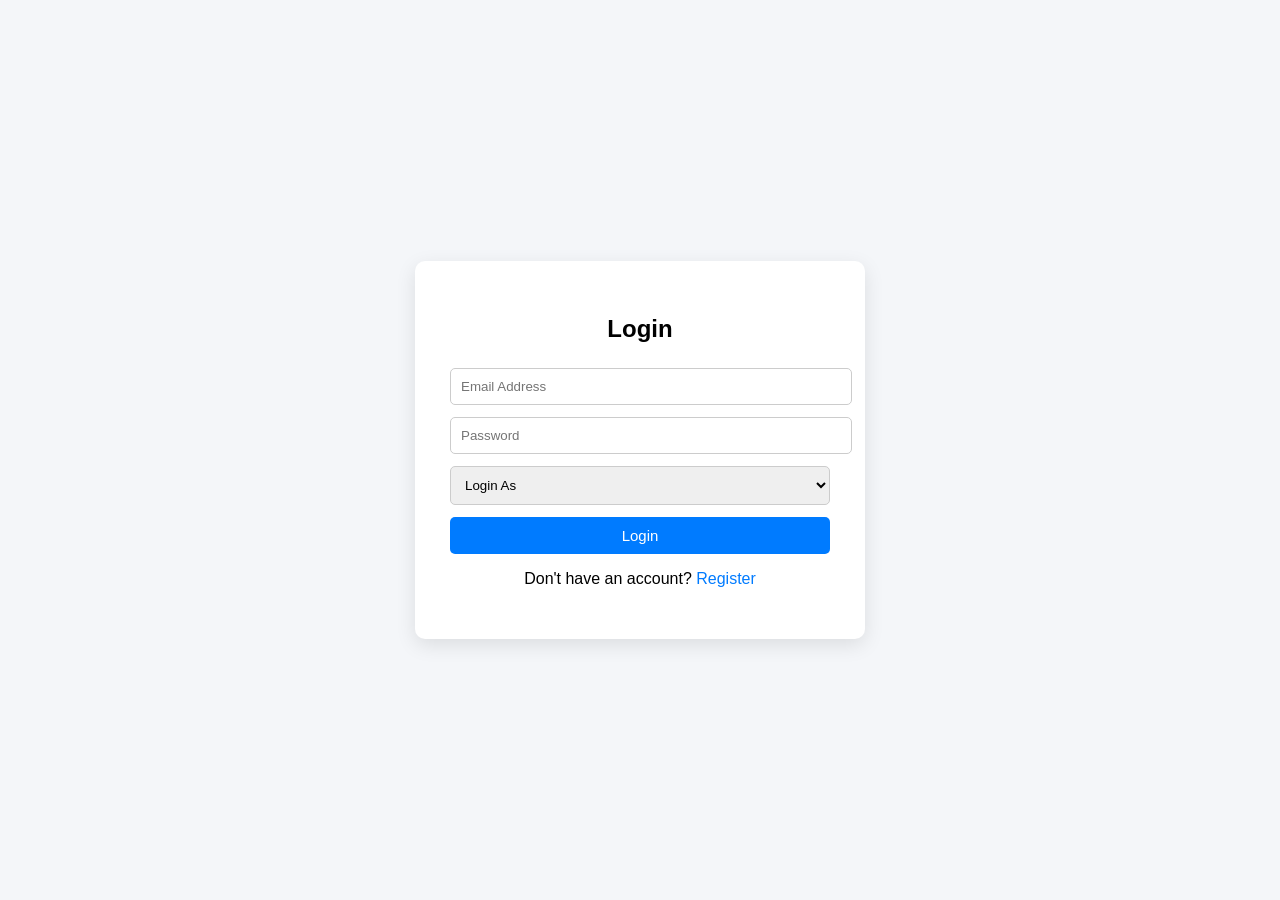
<file: templates/login.html>
<!DOCTYPE html>
<html>
<head>
<title>Liver Disease Prediction - Login</title>

<style>

body{
    font-family: Arial;
    background:#f4f6f9;
    margin:0;
    height:100vh;
    display:flex;
    justify-content:center;
    align-items:center;
}

/* CARD */

.card{
    background:white;
    padding:35px;
    width:380px;
    border-radius:10px;
    box-shadow:0 6px 20px rgba(0,0,0,0.1);
}

h2{
    text-align:center;
    margin-bottom:25px;
}

/* INPUT */

input, select{
    width:100%;
    padding:10px;
    margin-bottom:12px;
    border:1px solid #ccc;
    border-radius:5px;
}

/* BUTTON */

button{
    width:100%;
    padding:10px;
    background:#007bff;
    color:white;
    border:none;
    border-radius:5px;
    cursor:pointer;
    font-size:15px;
}

button:hover{
    background:#0056b3;
}

/* FOOTER */

.footer{
    text-align:center;
    margin-top:15px;
}

.footer a{
    text-decoration:none;
    color:#007bff;
}

.footer a:hover{
    text-decoration:underline;
}

</style>

</head>

<body>

<div class="card">

<h2>Login</h2>

<form method="POST">

<input type="email" name="email" placeholder="Email Address" required>

<input type="password" name="password" placeholder="Password" required>

<select name="role" required>
<option value="">Login As</option>
<option value="user">User</option>
<option value="admin">Admin</option>
</select>

<button type="submit">Login</button>

</form>

<div class="footer">
<p>Don't have an account? <a href="/register">Register</a></p>
</div>

</div>

</body>
</html>
</file>
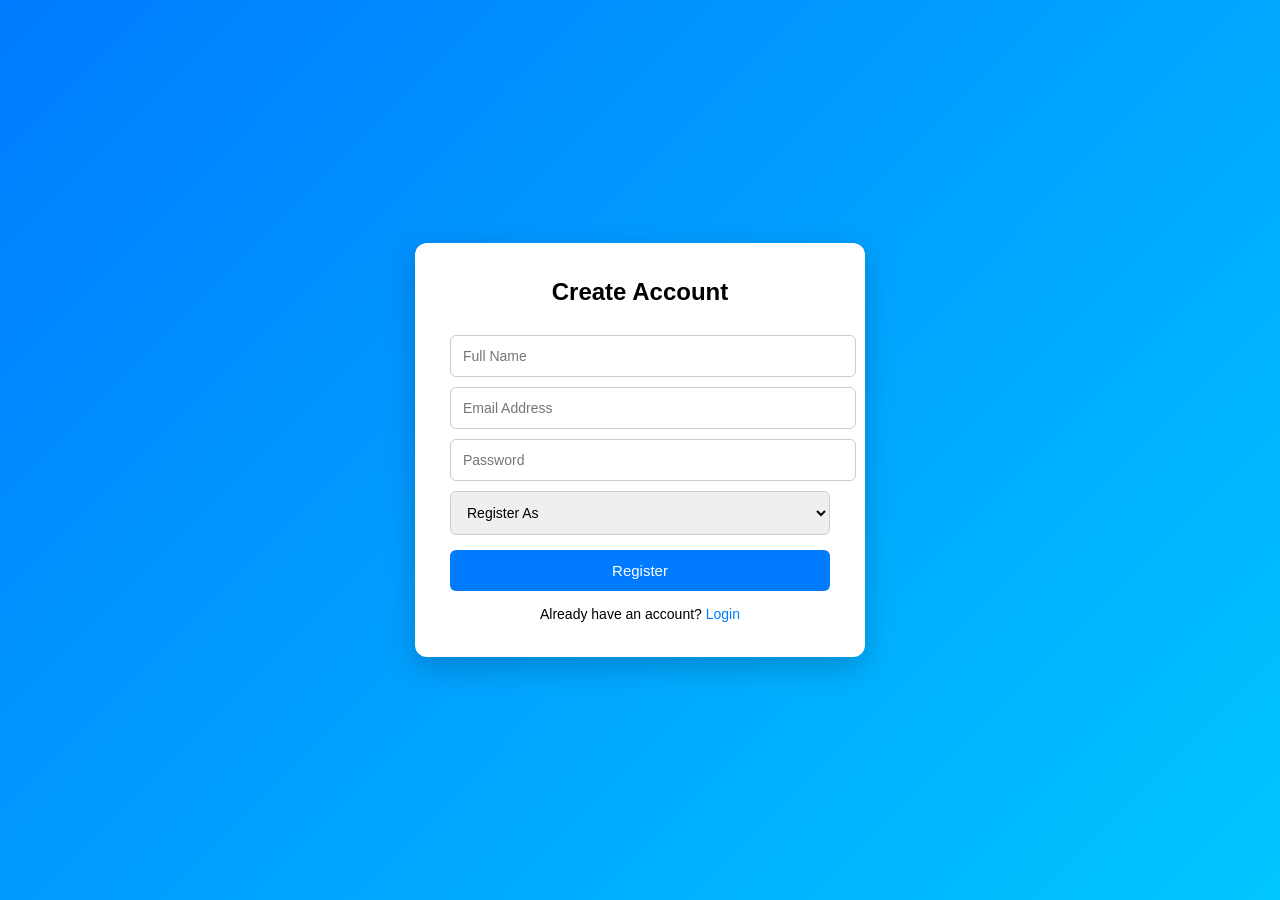
<file: templates/register.html>
<!DOCTYPE html>
<html>
<head>
<title>Register | Liver Disease Prediction</title>

<style>

body{
    font-family: Arial;
    background: linear-gradient(135deg,#007bff,#00c6ff);
    margin:0;
    height:100vh;
    display:flex;
    justify-content:center;
    align-items:center;
}

/* CARD */

.card{
    background:white;
    padding:35px;
    width:380px;
    border-radius:12px;
    box-shadow:0 10px 30px rgba(0,0,0,0.2);
}

h2{
    margin-top:0;
    text-align:center;
}

/* INPUTS */

input,select{
    width:100%;
    padding:12px;
    margin-top:10px;
    border-radius:6px;
    border:1px solid #ccc;
    font-size:14px;
}

input:focus,select:focus{
    outline:none;
    border:1px solid #007bff;
}

/* BUTTON */

button{
    width:100%;
    padding:12px;
    margin-top:15px;
    border:none;
    background:#007bff;
    color:white;
    font-size:15px;
    border-radius:6px;
    cursor:pointer;
}

button:hover{
    background:#0056b3;
}

/* FOOTER */

.footer{
    text-align:center;
    margin-top:15px;
    font-size:14px;
}

.footer a{
    color:#007bff;
    text-decoration:none;
}

.footer a:hover{
    text-decoration:underline;
}

</style>

</head>

<body>

<div class="card">

<h2>Create Account</h2>

<form method="POST">

<input type="text" name="name" placeholder="Full Name" required>

<input type="email" name="email" placeholder="Email Address" required>

<input type="password" name="password" placeholder="Password" required>

<select name="role" required>
<option value="">Register As</option>
<option value="user">User</option>
<option value="admin">Admin</option>
</select>

<button type="submit">Register</button>

</form>

<div class="footer">
Already have an account? <a href="/login">Login</a>
</div>

</div>

</body>
</html>
</file>
